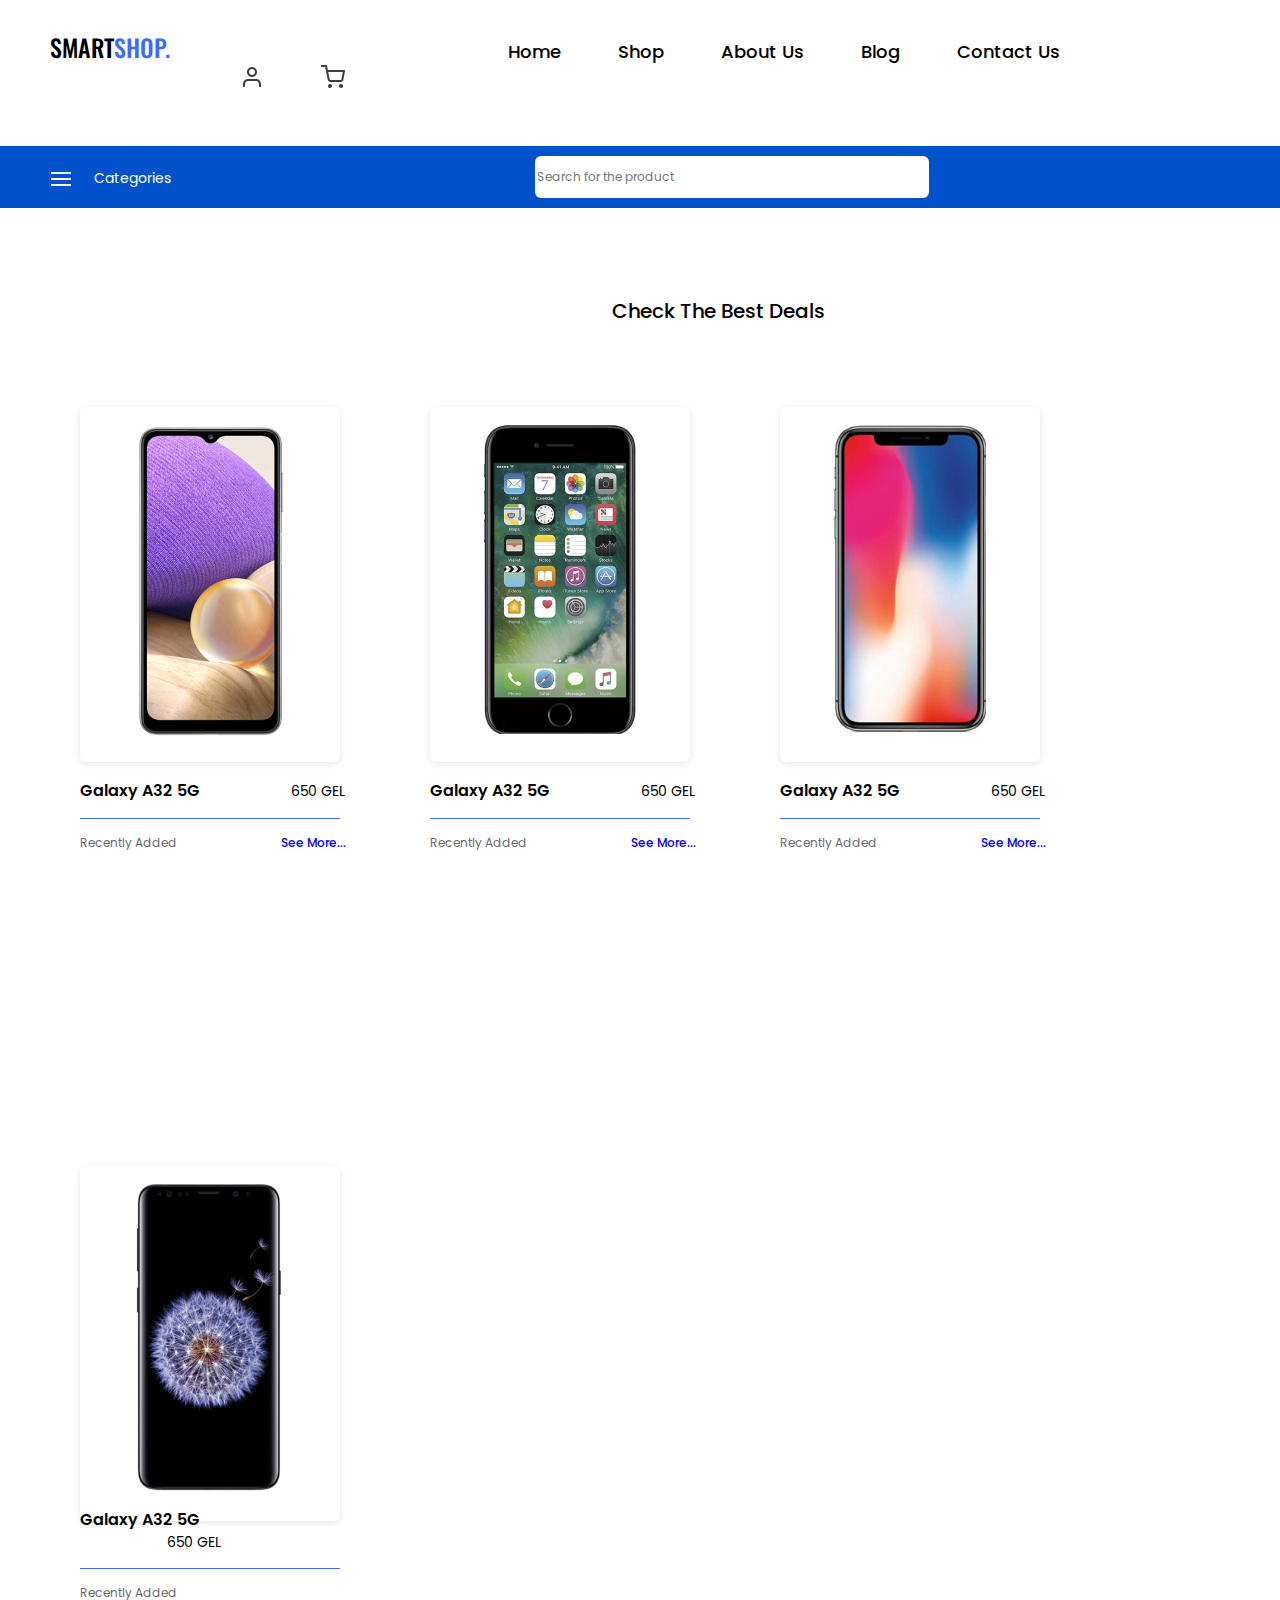
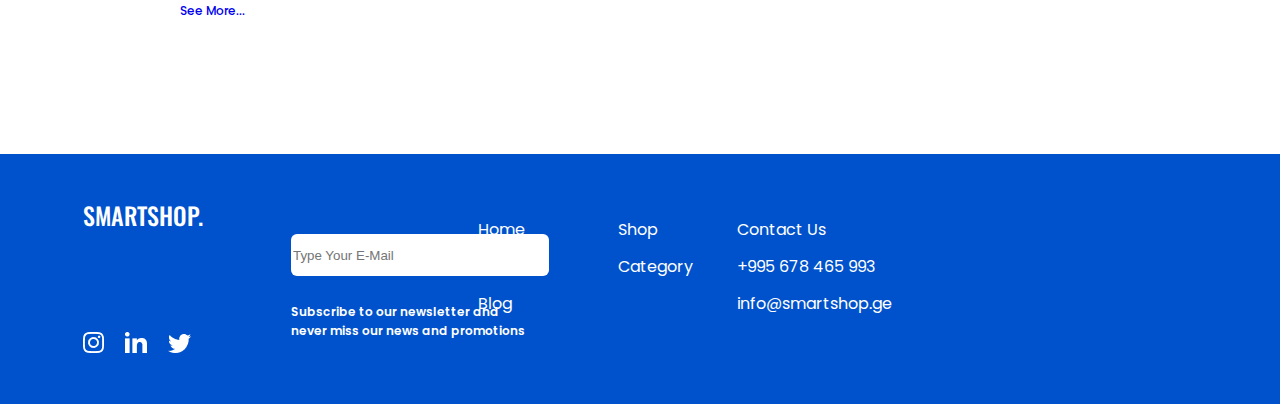
<file: index.html>
<!DOCTYPE html>
<html lang="en">
  <head>
    <meta charset="UTF-8" />
    <meta http-equiv="X-UA-Compatible" content="IE=edge" />
    <meta name="viewport" content="width=device-width, initial-scale=1.0" />
    <link rel="stylesheet" href="stats/css/reset.css" />
    <link rel="stylesheet" href="stats/css/style.css" />
    <title>Home Page</title>
  </head>
  <body>
    <section>
      <header>
        <nav>
          <ul class="navigation">
            <li class="logo">
              <a href="index.html"
                ><span style="color: black">SMART</span
                ><span style="color: #3f69ff">SHOP.</span>
              </a>
            </li>
            <li>
              <a href="index.html">Home</a>
            </li>
            <li>
              <a href="index.html">Shop</a>
            </li>
            <li>
              <a href="about.html">About Us</a>
            </li>
            <li>
              <a href="blog.html">Blog</a>
            </li>
            <li>
              <a href="contact.html">Contact Us</a>
            </li>
            <li class="icons-nav">
              <a href="index.html">
                <img src="stats/img/user.png" alt="user" />
              </a>
            </li>
            <li>
              <a href="index.html">
                <img src="stats/img/shopping-cart.png" alt="shopping cart" />
              </a>
            </li>
          </ul>
        </nav>
      </header>
    </section>

    <section class="blue-head">
      <div class="category-icon">
        <img src="stats/img/menu.png" alt="menu icon" />
      </div>
      <div class="category">
        <p>Categories</p>
      </div>
      <div class="searchbar">
        <input type="text" placeholder="Search for the product" />
      </div>
    </section>
    <section >
      <div class="container-title">
        <h3>Check The Best Deals</h3>
      </div>

      <div class="content">
        <div class="box">
          <div class="img-wrap">
            <div class="img-box first">
              <!-- <img src="stats/img/image 9.png" alt="samsung phone" /> -->
            </div>
          </div>

          <div class="description-box">
            <div class="phone-title">
              <h3>Galaxy A32 5G</h3>
            </div>
            <div class="phone-price">
              <p>650 GEL</p>
            </div>
            <div class="border"></div>
          </div>
          <div class="add-date">
            <p>Recently Added</p>
          </div>
          <div class="seemore">
            <a href="#">See More...</a>
          </div>
        </div>
        <div class="box">
          <div class="img-wrap">
            <div class="img-box second">
              <!-- <img src="stats/img/image 9.png" alt="samsung phone" /> -->
            </div>
          </div>
          <div class="description-box">
            <div class="phone-title">
              <h3>Galaxy A32 5G</h3>
            </div>
            <div class="phone-price">
              <p>650 GEL</p>
            </div>
            <div class="border"></div>
          </div>
          <div class="add-date">
            <p>Recently Added</p>
          </div>
          <div class="seemore">
            <a href="#">See More...</a>
          </div>
        </div>
        <div class="box">
          <div class="img-wrap">
            <div class="img-box third">
              <!-- <img src="stats/img/image 9.png" alt="samsung phone" /> -->
            </div>
          </div>
          <div class="description-box">
            <div class="phone-title">
              <h3>Galaxy A32 5G</h3>
            </div>
            <div class="phone-price">
              <p>650 GEL</p>
            </div>
            <div class="border"></div>
          </div>
          <div class="add-date">
            <p>Recently Added</p>
          </div>
          <div class="seemore">
            <a href="#">See More...</a>
          </div>
        </div>
        <div class="box">
          <div class="img-wrap">
            <div class="img-box fourth">
              <!-- <img src="stats/img/image 9.png" alt="samsung phone" /> -->
            </div>
            
          <div class="description-box">
            <div class="phone-title">
              <h3>Galaxy A32 5G</h3>
            </div>
            <div class="phone-price">
              <p>650 GEL</p>
            </div>
            <div class="border"></div>
          </div>
          <div class="add-date">
            <p>Recently Added</p>
          </div>
          <div class="seemore">
            <a href="#">See More...</a>
          </div>
        </div>
      </div>
    </section>
    <footer>
      <div class="footer-logo">
        <a href="index.html">SMARTSHOP.</a>
      </div>
      <div class="social-icons">
        <a href="#">
          <img src="stats/img/Instagram.png" alt="instagram" />
        </a>
        <a href="#">
          <img src="stats/img/Linkedin.png" alt="linkedin" />
        </a>
        <a href="#">
          <img src="stats/img/Twitter.png" alt="Twitter" />
        </a>
      </div>
      <div class="footer-navigation-1">
        <nav>
          <ul>
            <li>
              <a href="index.html">Home</a>
            </li>
            <li>
              <a href="about.html">About Us</a>
            </li>
            <li>
              <a href="blog.html">Blog</a>
            </li>
          </ul>
        </nav>
      </div>
      <div class="footer-navigation-2">
        <nav>
          <ul>
            <li>
              <a href="index.html">Shop</a>
            </li>
            <li>
              <a href="index.html">Category</a>
            </li>
          </ul>
        </nav>
      </div>
      <div class="footer-contact">
        <p>Contact Us</p>
        <p>+995 678 465 993</p>
        <p>info@smartshop.ge</p>
      </div>

      <div class="footer-input">
        <input type="text" placeholder="Type Your E-Mail" />
        <span>
          Subscribe to our newsletter and never miss our news and
          promotions</span
        >
      </div>
    </footer>
  </body>
</html>
</file>
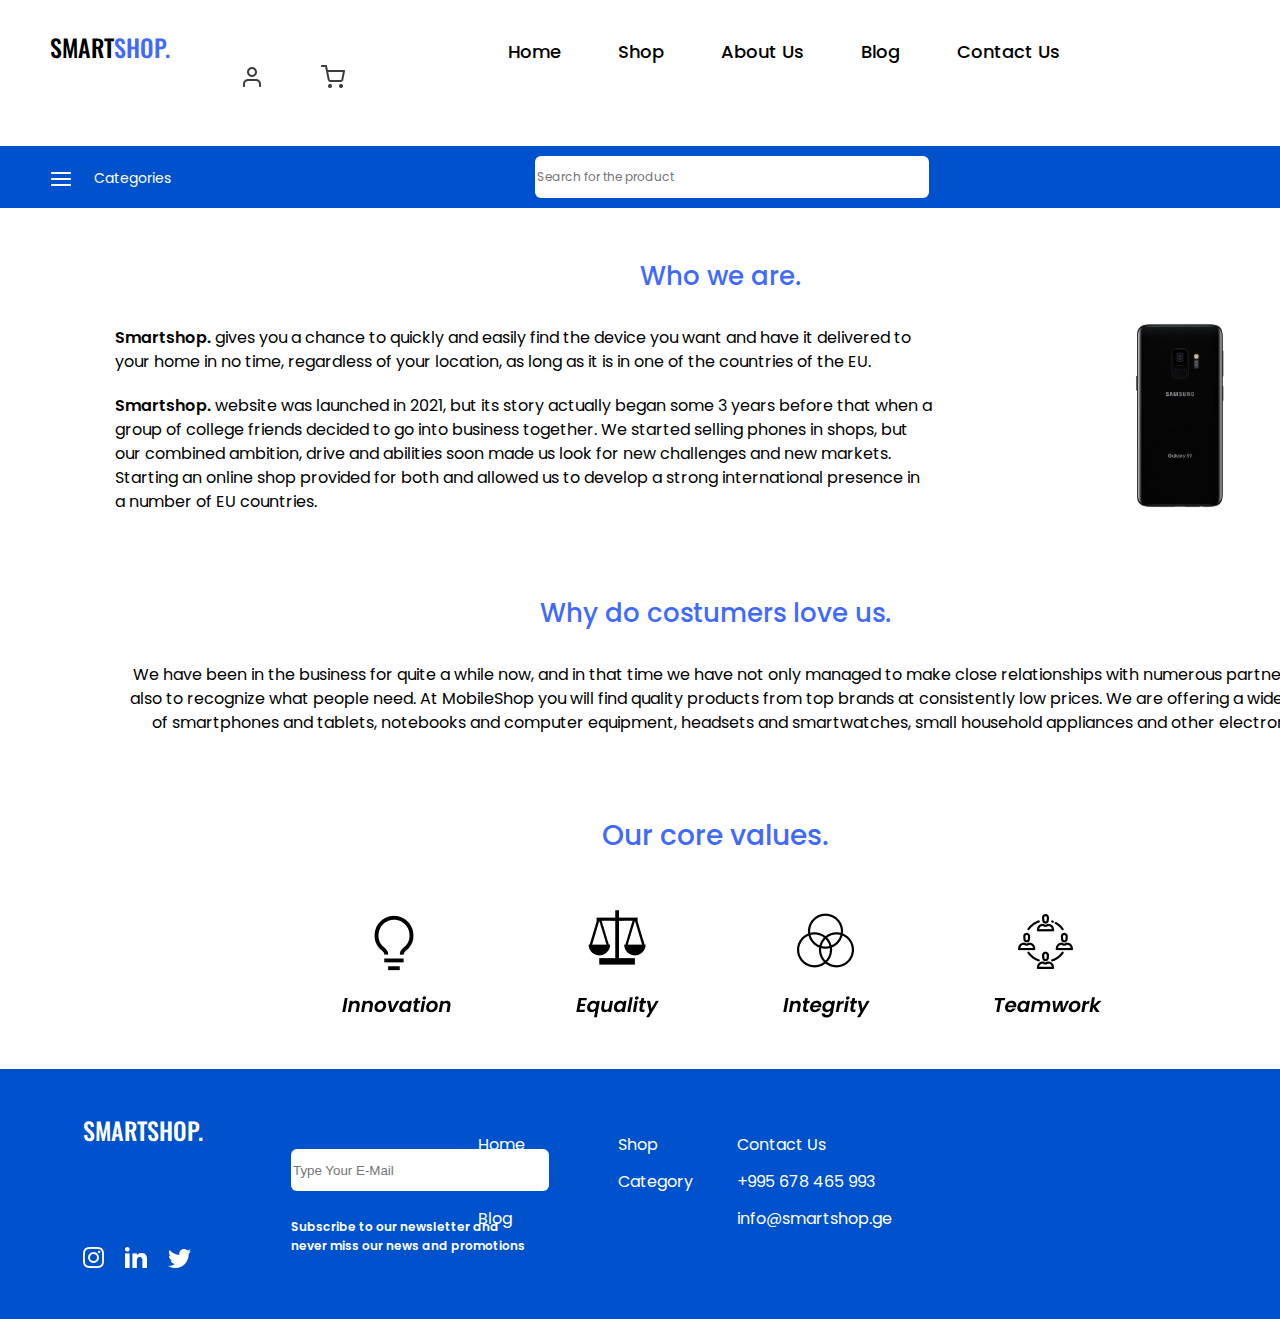
<file: about.html>
<!DOCTYPE html>
<html lang="en">
  <head>
    <meta charset="UTF-8" />
    <meta http-equiv="X-UA-Compatible" content="IE=edge" />
    <meta name="viewport" content="width=device-width, initial-scale=1.0" />
    <link rel="stylesheet" href="stats/css/reset.css" />
    <link rel="stylesheet" href="stats/css/style.css" />
    <title>About Us</title>
  </head>
  <body>
    <header>
      <nav>
        <ul class="navigation">
          <li class="logo">
            <a href="index.html"
              ><span style="color: black">SMART</span
              ><span style="color: #3f69ff">SHOP.</span>
            </a>
          </li>
          <li>
            <a href="index.html">Home</a>
          </li>
          <li>
            <a href="index.html">Shop</a>
          </li>
          <li>
            <a href="index.html">About Us</a>
          </li>
          <li>
            <a href="index.html">Blog</a>
          </li>
          <li>
            <a href="index.html">Contact Us</a>
          </li>
          <li class="icons-nav">
            <a href="index.html">
              <img src="stats/img/user.png" alt="user" />
            </a>
          </li>
          <li>
            <a href="index.html">
              <img src="stats/img/shopping-cart.png" alt="shopping cart" />
            </a>
          </li>
        </ul>
      </nav>
    </header>
    <section class="blue-head">
      <div class="category-icon">
        <img src="stats/img/menu.png" alt="menu icon" />
      </div>
      <div class="category">
        <p>Categories</p>
      </div>
      <div class="searchbar">
        <input type="text" placeholder="Search for the product" />
      </div>
    </section>
    <section class="container">
        <div class="about-title first">
          <h3>Who we are.</h3>
        </div>
        <div class="about-text">
<p> <span style="font-family: poppins-semibold;">Smartshop.</span> gives you a chance to quickly and easily find the device you want and have it delivered to your home in no time, regardless of your location, as long as it is in one of the countries of the EU. </p>

  <p>  <span style="font-family: poppins-semibold;">Smartshop.</span> website was launched in 2021, but its story actually began some 3 years before that when a group of college friends decided to go into business together. We started selling phones in shops, but our combined ambition, drive and abilities soon made us look for new challenges and new markets. Starting an online shop provided for both and allowed us to develop a strong international presence in a number of EU countries.</p>
        </div>
        <div class="about-img">
            <img src="stats/img/image 8.png" alt="phone img">
        </div>
        <div class="about-title second">
            <h3>Why do costumers love us.</h3>
          </div>
          <div class="why-text">
<p>We have been in the business for quite a while now, and in that time we have not only managed to make close relationships with numerous partners, but also to recognize what people need. At MobileShop you will find quality products from top brands at consistently low prices. We are offering a wide range of smartphones and tablets, notebooks and computer equipment, headsets and smartwatches, small household appliances and other electronics.</p>
          </div>
          <div class="about-title third">
            <h3>Our core values.</h3>
          </div>
          <div class="core-values">
            <img src="stats/img/Core values.png" alt="core values">
          </div>

          <footer>
            <div class="footer-logo">
              <a href="index.html">SMARTSHOP.</a>
            </div>
            <div class="social-icons">
              <a href="#">
                <img src="stats/img/Instagram.png" alt="instagram" />
              </a>
              <a href="#">
                <img src="stats/img/Linkedin.png" alt="linkedin" />
              </a>
              <a href="#">
                <img src="stats/img/Twitter.png" alt="Twitter" />
              </a>
            </div>
            <div class="footer-navigation-1">
              <nav>
                <ul>
                  <li>
                    <a href="index.html">Home</a>
                  </li>
                  <li>
                    <a href="about.html">About Us</a>
                  </li>
                  <li>
                    <a href="blog.html">Blog</a>
                  </li>
                </ul>
              </nav>
            </div>
            <div class="footer-navigation-2">
              <nav>
                <ul>
                  <li>
                    <a href="index.html">Shop</a>
                  </li>
                  <li>
                    <a href="index.html">Category</a>
                  </li>
                </ul>
              </nav>
            </div>
            <div class="footer-contact">
              <p>Contact Us</p>
              <p>+995 678 465 993</p>
              <p>info@smartshop.ge</p>
            </div>
      
            <div class="footer-input">
              <input type="text" placeholder="Type Your E-Mail" />
              <span>
                Subscribe to our newsletter and never miss our news and
                promotions</span
              >
            </div>
          </footer>
   
  </body>
</html>
</file>
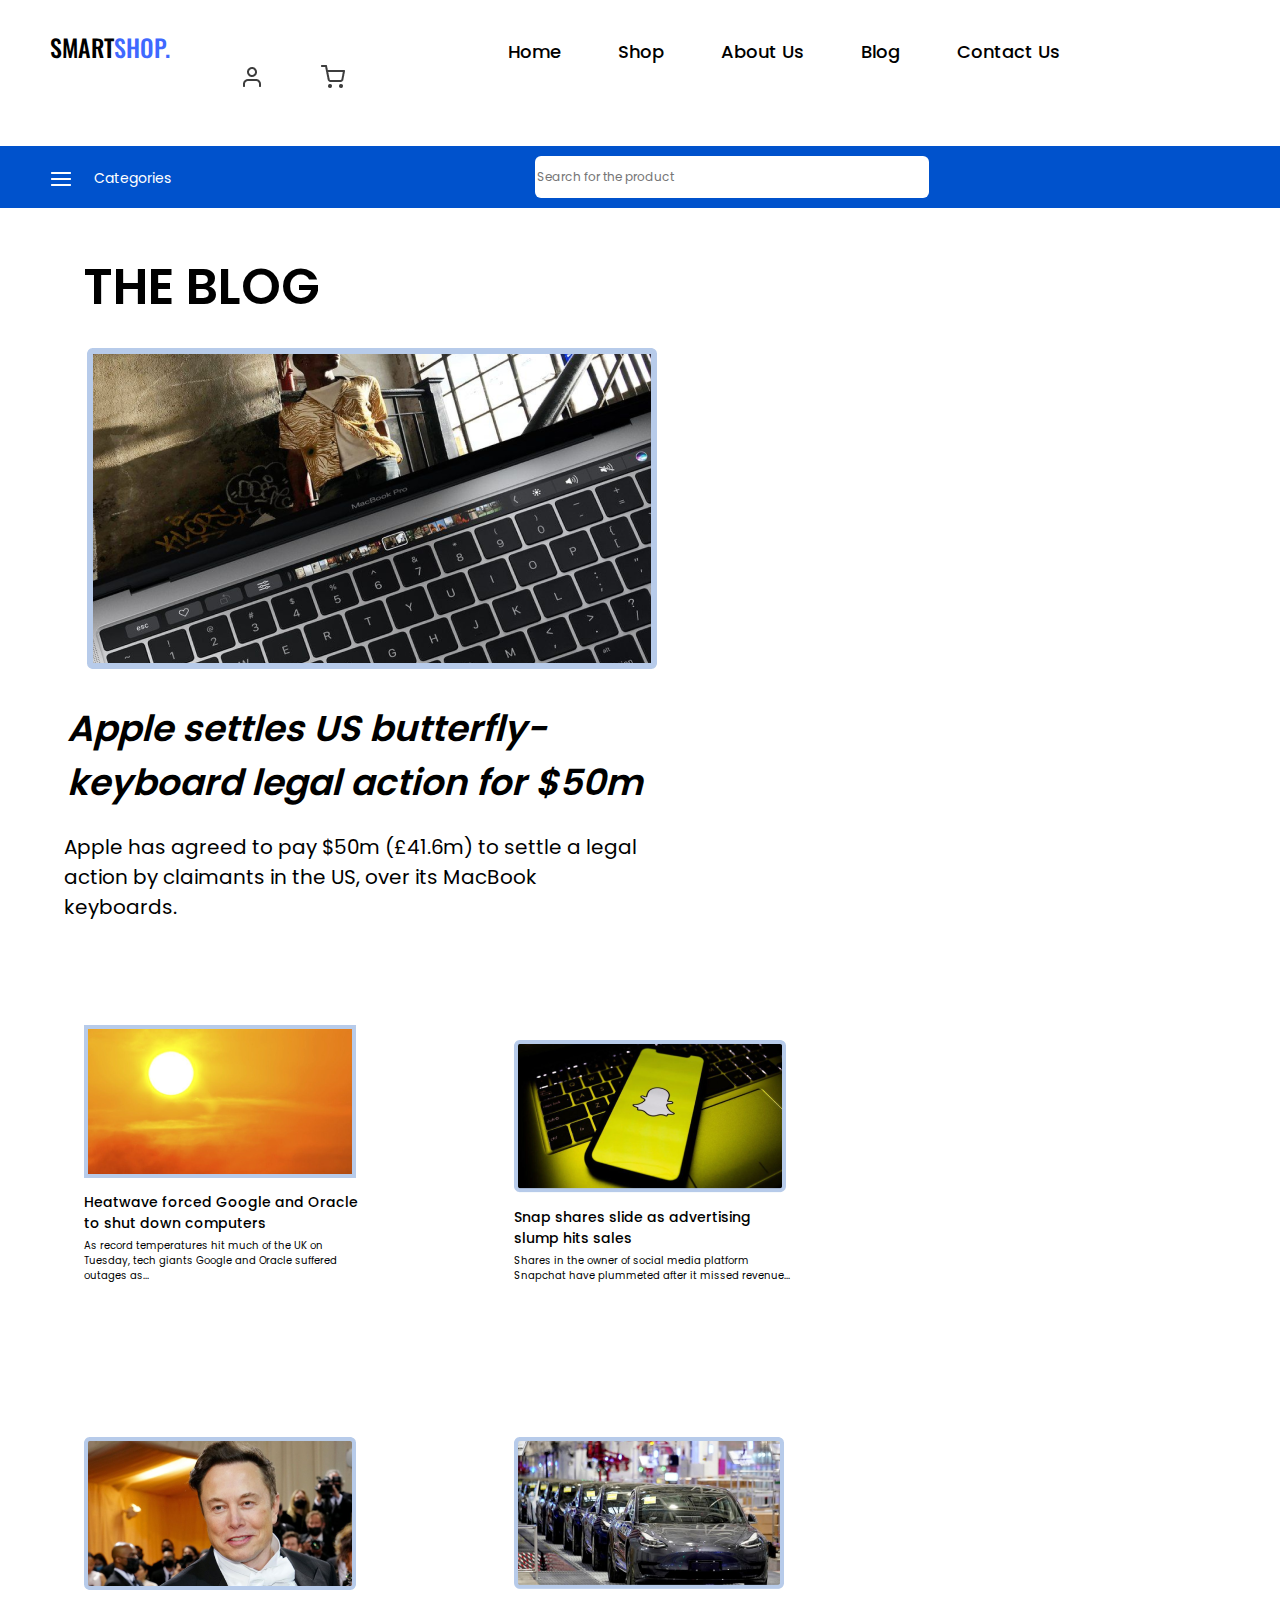
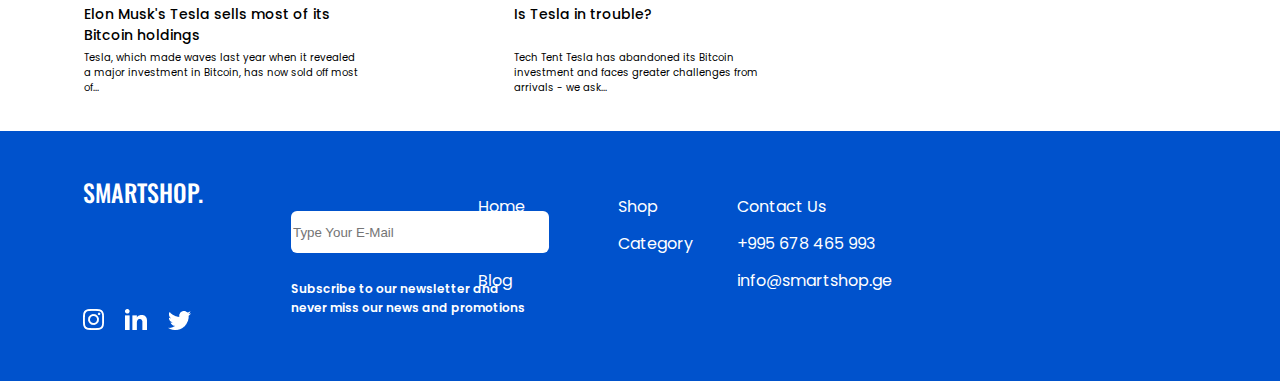
<file: blog.html>
<!DOCTYPE html>
<html lang="en">
  <head>
    <meta charset="UTF-8" />
    <meta http-equiv="X-UA-Compatible" content="IE=edge" />
    <meta name="viewport" content="width=device-width, initial-scale=1.0" />
    <link rel="stylesheet" href="stats/css/reset.css" />
    <link rel="stylesheet" href="stats/css/style.css" />
    <title>Blog</title>
  </head>
  <body>
    <header>
      <nav>
        <ul class="navigation">
          <li class="logo">
            <a href="index.html"
              ><span style="color: black">SMART</span
              ><span style="color: #3f69ff">SHOP.</span>
            </a>
          </li>
          <li>
            <a href="index.html">Home</a>
          </li>
          <li>
            <a href="index.html">Shop</a>
          </li>
          <li>
            <a href="about.html">About Us</a>
          </li>
          <li>
            <a href="blog.html">Blog</a>
          </li>
          <li>
            <a href="index.html">Contact Us</a>
          </li>
          <li class="icons-nav">
            <a href="index.html">
              <img src="stats/img/user.png" alt="user" />
            </a>
          </li>
          <li>
            <a href="index.html">
              <img src="stats/img/shopping-cart.png" alt="shopping cart" />
            </a>
          </li>
        </ul>
      </nav>
    </header>
    <section class="blue-head">
      <div class="category-icon">
        <img src="stats/img/menu.png" alt="menu icon" />
      </div>
      <div class="category">
        <p>Categories</p>
      </div>
      <div class="searchbar">
        <input type="text" placeholder="Search for the product" />
      </div>
    </section>
    <section>
      <div class="blog-title">
        <h2>THE BLOG</h2>
      </div>
      <div class="highlight">
        <div class="highlight-img">
          <img src="stats/img/image 11.png" alt="keyboard" />
        </div>
        <div class="highlight-text">
          <h3>Apple settles US butterfly-keyboard legal action for $50m</h3>
          <p>
            Apple has agreed to pay $50m (£41.6m) to settle a legal action by
            claimants in the US, over its MacBook keyboards.
          </p>
        </div>
      </div>
      <div class="blogs-wrapper">
        <div class="blogs">
          <div class="blogs-img">
            <img src="stats/img/image 14.png" alt="sunset" />
          </div>
          <div class="blogs-text">
            <h3>Heatwave forced Google and Oracle to shut down computers</h3>
            <p>
              As record temperatures hit much of the UK on Tuesday, tech giants
              Google and Oracle suffered outages as...
            </p>
          </div>
        </div>
        <div class="blogs">
          <div class="blogs-img">
            <img src="stats/img/image 13.png" alt="snapchat" />
          </div>
          <div class="blogs-text">
            <h3>Snap shares slide as advertising slump hits sales</h3>
            <p>
              Shares in the owner of social media platform Snapchat have
              plummeted after it missed revenue...
            </p>
          </div>
        </div>
        <div class="blogs">
          <div class="blogs-img">
            <img src="stats/img/image 15.png" alt="sunset" />
          </div>
          <div class="blogs-text">
            <h3>Elon Musk's Tesla sells most of its Bitcoin holdings</h3>
            <p>
              Tesla, which made waves last year when it revealed a major
              investment in Bitcoin, has now sold off most of...
            </p>
          </div>
        </div>
        <div class="blogs">
          <div class="blogs-img">
            <img src="stats/img/image 12.png" alt="cars" />
          </div>
          <div class="blogs-text">
            <h3>Is Tesla in trouble?</h3>
            <p>
              Tech Tent Tesla has abandoned its Bitcoin investment and faces
              greater challenges from arrivals - we ask...
            </p>
          </div>
        </div>
      </div>
    </section>
    <footer>
      <div class="footer-logo">
        <a href="index.html">SMARTSHOP.</a>
      </div>
      <div class="social-icons">
        <a href="#">
          <img src="stats/img/Instagram.png" alt="instagram" />
        </a>
        <a href="#">
          <img src="stats/img/Linkedin.png" alt="linkedin" />
        </a>
        <a href="#">
          <img src="stats/img/Twitter.png" alt="Twitter" />
        </a>
      </div>
      <div class="footer-navigation-1">
        <nav>
          <ul>
            <li>
              <a href="index.html">Home</a>
            </li>
            <li>
              <a href="about.html">About Us</a>
            </li>
            <li>
              <a href="blog.html">Blog</a>
            </li>
          </ul>
        </nav>
      </div>
      <div class="footer-navigation-2">
        <nav>
          <ul>
            <li>
              <a href="index.html">Shop</a>
            </li>
            <li>
              <a href="index.html">Category</a>
            </li>
          </ul>
        </nav>
      </div>
      <div class="footer-contact">
        <p>Contact Us</p>
        <p>+995 678 465 993</p>
        <p>info@smartshop.ge</p>
      </div>

      <div class="footer-input">
        <input type="text" placeholder="Type Your E-Mail" />
        <span>
          Subscribe to our newsletter and never miss our news and
          promotions</span
        >
      </div>
    </footer>
  </body>
</html>
</file>
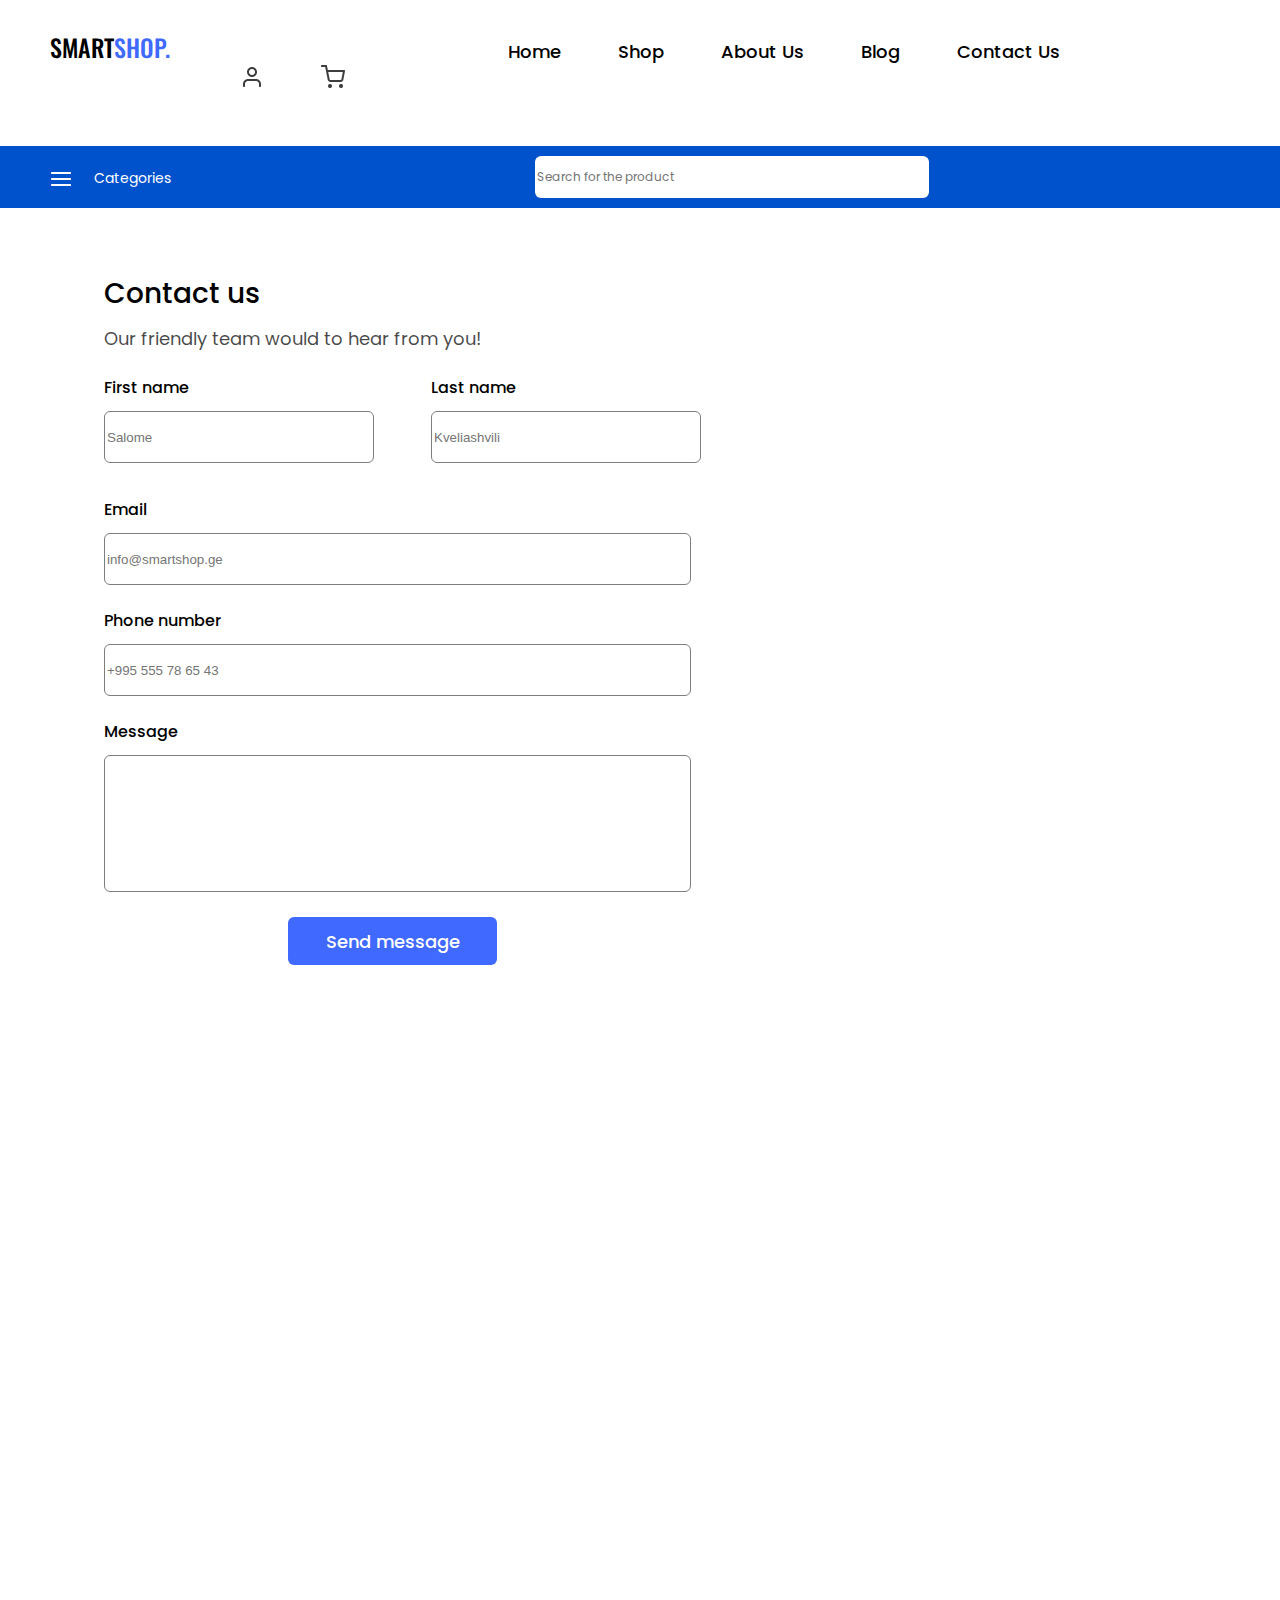
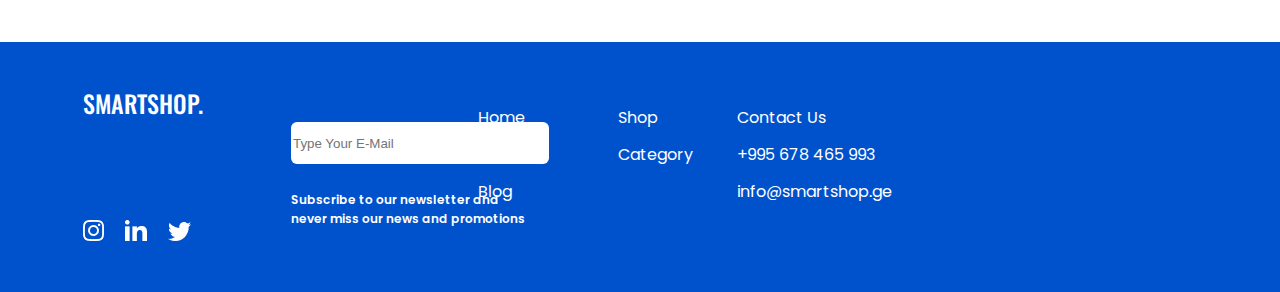
<file: contact.html>
<!DOCTYPE html>
<html lang="en">
  <head>
    <meta charset="UTF-8" />
    <meta http-equiv="X-UA-Compatible" content="IE=edge" />
    <meta name="viewport" content="width=device-width, initial-scale=1.0" />
    <link rel="stylesheet" href="stats/css/reset.css" />
    <link rel="stylesheet" href="stats/css/style.css" />
    <title>Contact Page</title>
  </head>
  <body>
    <header>
      <nav>
        <ul class="navigation">
          <li class="logo">
            <a href="index.html"
              ><span style="color: black">SMART</span
              ><span style="color: #3f69ff">SHOP.</span>
            </a>
          </li>
          <li>
            <a href="index.html">Home</a>
          </li>
          <li>
            <a href="index.html">Shop</a>
          </li>
          <li>
            <a href="about.html">About Us</a>
          </li>
          <li>
            <a href="blog.html">Blog</a>
          </li>
          <li>
            <a href="contact.html">Contact Us</a>
          </li>
          <li class="icons-nav">
            <a href="index.html">
              <img src="stats/img/user.png" alt="user" />
            </a>
          </li>
          <li>
            <a href="index.html">
              <img src="stats/img/shopping-cart.png" alt="shopping cart" />
            </a>
          </li>
        </ul>
      </nav>
    </header>
    <section class="blue-head">
      <div class="category-icon">
        <img src="stats/img/menu.png" alt="menu icon" />
      </div>
      <div class="category">
        <p>Categories</p>
      </div>
      <div class="searchbar">
        <input type="text" placeholder="Search for the product" />
      </div>
    </section>
    <section>
      <div class="contact-title">
        <h2>Contact us</h2>
        <p>Our friendly team would to hear from you!</p>
      </div>

      <div class="form-wrap">
        <div class="name">
          <p>First name</p>
          <input type="text" placeholder="Salome" />
        </div>
        <div class="last">
          <p>Last name</p>
          <input type="text" placeholder="Kveliashvili" />
        </div>
        <div class="email">
          <p>Email</p>
          <input type="text" placeholder="info@smartshop.ge" />
        </div>
        <div class="phone">
          <p>Phone number</p>
          <input type="text" placeholder="+995 555 78 65 43" />
        </div>
        <div class="message">
          <p>Message</p>
          <input type="text" placeholder="" />
        </div>
        <div class="button-form">
          <button>Send message</button>
        </div>
      </div>
      <div class="map">
        <iframe
          src="https://www.google.com/maps/embed?pb=!1m14!1m12!1m3!1d23829.941272485168!2d44.8703534!3d41.7044908!2m3!1f0!2f0!3f0!3m2!1i1024!2i768!4f13.1!5e0!3m2!1sen!2sge!4v1676658388148!5m2!1sen!2sge"
          width="600"
          height="450"
          style="border: 0"
          allowfullscreen=""
          loading="lazy"
          referrerpolicy="no-referrer-when-downgrade"
        ></iframe>
      </div>
    </section>
    <footer>
      <div class="footer-logo">
        <a href="index.html">SMARTSHOP.</a>
      </div>
      <div class="social-icons">
        <a href="#">
          <img src="stats/img/Instagram.png" alt="instagram" />
        </a>
        <a href="#">
          <img src="stats/img/Linkedin.png" alt="linkedin" />
        </a>
        <a href="#">
          <img src="stats/img/Twitter.png" alt="Twitter" />
        </a>
      </div>
      <div class="footer-navigation-1">
        <nav>
          <ul>
            <li>
              <a href="index.html">Home</a>
            </li>
            <li>
              <a href="about.html">About Us</a>
            </li>
            <li>
              <a href="blog.html">Blog</a>
            </li>
          </ul>
        </nav>
      </div>
      <div class="footer-navigation-2">
        <nav>
          <ul>
            <li>
              <a href="index.html">Shop</a>
            </li>
            <li>
              <a href="index.html">Category</a>
            </li>
          </ul>
        </nav>
      </div>
      <div class="footer-contact">
        <p>Contact Us</p>
        <p>+995 678 465 993</p>
        <p>info@smartshop.ge</p>
      </div>

      <div class="footer-input">
        <input type="text" placeholder="Type Your E-Mail" />
        <span>
          Subscribe to our newsletter and never miss our news and
          promotions</span
        >
      </div>
    </footer>
  </body>
</html>
</file>
<file: stats/css/style.css>
@font-face {
  font-family: oswald-medium;
  src: url(../font/Oswald-Medium.ttf);
}

@font-face {
  font-family: poppins-medium;
  src: url(../font/Poppins-Medium.ttf);
}

@font-face {
  font-family: poppins-regular;
  src: url(../font/Poppins-Regular.ttf);
}

@font-face {
  font-family: poppins-semibold;
  src: url(../font/Poppins-SemiBold.ttf);
}

a {
  text-decoration: unset;
}

.navigation li {
  display: inline;
  margin-right: 52px;
  font-family: poppins-medium;
  font-size: 18px;
  line-height: 27px;
}
.navigation a {
  color: black;
}

.navigation {
  margin-top: 30px;
  margin-bottom: 50px;
}

.logo {
  margin-left: 50px;
  padding-right: 280px;
}

.logo a {
  font-family: oswald-medium;
  font-size: 24px;
  line-height: 35px;
}

.icons-nav {
  margin-left: 240px;
}

.blue-head {
  height: 62px;
  background-color: #0052cc;
}

.category-icon {
  display: inline-block;
  margin-top: 21px;
  margin-left: 49px;
}

.category {
  display: inline-block;
  vertical-align: top;
  margin-top: 22px;
  margin-left: 17px;
  font-family: poppins-regular;
  font-size: 14px;
  line-height: 21px;
}

.category p {
  color: white;
}

.searchbar {
  display: inline-block;
  margin-left: 360px;
}

.searchbar input {
  width: 390px;
  height: 40px;
  vertical-align: top;
  margin-top: -22px;
  border-radius: 6px;
  border-style: hidden;
  background-color: white;
  font-family: poppins-regular;
  font-size: 12px;
  line-height: 18px;
}

.container {
  height: 858px;
}

.container-title {
  margin-left: 612px;
  margin-top: 88px;
  font-family: poppins-medium;
  font-size: 20px;
  line-height: 30px;
}

.box {
  display: inline-block;
  margin-left: 80px;
  margin-top: 81px;
  margin-bottom: 233px;
}

.img-wrap {
  width: 260px;
  height: 340px;
  background-color: rgba(255, 255, 255, 0.1);
  box-shadow: 0px 2px 6px rgba(161, 161, 161, 0.25);
  border-radius: 6px;
  padding-top: 15px;
}

.img-box.first {
  width: 152px;
  height: 316px;
  background-image: url(../img/image\ 9.png);
  margin-left: 54px;
}

.img-box.first:hover {
  width: 152px;
  height: 316px;
  background-image: url(../img/image\ 2.png);
  margin-left: 54px;
}

.img-box.second {
  width: 152px;
  height: 316px;
  background-image: url(../img/image\ 3.png);
  margin-left: 54px;
}
.img-box.second:hover {
  width: 152px;
  height: 316px;
  background-image: url(../img/image\ 4.png);
  margin-left: 54px;
}

.img-box.third {
  width: 152px;
  height: 316px;
  background-image: url(../img/image\ 10.png);
  margin-left: 54px;
}

.img-box.third:hover {
  width: 155px;
  height: 316px;
  background-image: url(../img/image\ 6.png);
  margin-left: 54px;
}

.img-box.fourth {
  width: 152px;
  height: 310px;
  background-image: url(../img/image\ 7.png);
  margin-left: 54px;
}

.img-box.fourth:hover {
  width: 150px;
  height: 310px;
  background-image: url(../img/image\ 8.png);
  margin-left: 54px;
}

.description-box {
  margin-top: 17px;
}

.phone-title {
  display: inline-block;
  font-family: poppins-semibold;
  font-size: 16px;
  line-height: 24px;
}

.phone-price {
  display: inline-block;
  margin-left: 87px;
  font-family: poppins-regular;
  font-size: 14px;
  line-height: 21px;
}

.border {
  border-bottom: 1px solid #3f69ff;
  width: 260px;
  margin-top: 15px;
  margin-bottom: 15px;
}

.add-date {
  display: inline-block;
  font-family: poppins-regular;
  font-size: 12px;
  line-height: 18px;
  color: #6a6a6a;
}

.seemore {
  display: inline-block;
  margin-left: 100px;
  font-family: poppins-medium;
  font-size: 12px;
  line-height: 18px;
}

footer {
  height: 250px;
  background-color: #0052cc;
}

.footer-logo a {
  margin-left: 83px;
  margin-top: 44px;
  display: inline-block;
  font-family: oswald-medium;
  font-size: 24px;
  line-height: 35px;
  color: white;
}

.social-icons {
  margin-left: 83px;
  margin-top: 99px;
}
.social-icons a {
  margin-right: 17px;
}

.footer-navigation-1 {
  display: inline-block;
  margin-left: 478px;
  vertical-align: top;
  margin-top: -138px;
  font-family: poppins-regular;
  font-size: 16px;
  line-height: 24px;
}

.footer-navigation-1 a {
  color: white;
}

.footer-navigation-1 li {
  margin-bottom: 13px;
}

.footer-navigation-2 {
  display: inline-block;
  vertical-align: top;
  margin-left: 65px;
  margin-top: -138px;
  font-family: poppins-regular;
  font-size: 16px;
  line-height: 24px;
}

.footer-navigation-2 a {
  color: white;
}

.footer-navigation-2 li {
  margin-bottom: 13px;
}

.footer-contact {
  display: inline-block;
  vertical-align: top;
  margin-left: 40px;
  margin-top: -138px;
  font-family: poppins-regular;
  font-size: 16px;
  line-height: 24px;
}

.footer-contact p {
  margin-bottom: 13px;
  color: white;
}

.footer-input {
  display: inline-block;
  vertical-align: top;
  margin-top: -138px;
  margin-left: 291px;
}

.footer-input input {
  width: 254px;
  height: 40px;
  border-radius: 6px;
  border-style: hidden;
}

.footer-input span {
  display: block;
  width: 235px;
  margin-top: 26px;
  font-family: poppins-semibold;
  font-size: 12px;
  line-height: 19px;
  color: white;
}

.about-title.first {
  margin-left: 640px;
  margin-top: 49px;
  font-family: poppins-medium;
  font-size: 26px;
  line-height: 39px;
  color: #3f69ff;
}

.about-title.second {
  margin-left: 540px;
  margin-top: 74px;
  font-family: poppins-medium;
  font-size: 26px;
  line-height: 39px;
  color: #3f69ff;
}

.about-title.third {
  margin-left: 602px;
  margin-top: 74px;
  font-family: poppins-medium;
  font-size: 28px;
  line-height: 42px;
  color: #3f69ff;
}

.about-text {
  width: 817px;
  height: 194px;
  margin-left: 115px;
  margin-top: 30px;
  font-family: poppins-regular;
  font-size: 16px;
  line-height: 24px;
  display: inline-block;
}
.about-text p {
  margin-bottom: 20px;
}

.about-img {
  display: inline-block;
  vertical-align: top;
  margin-left: 199px;
  margin-top: 27px;
}

.about-img img {
  height: 185px;
  width: 89px;
}

.why-text {
  width: 1223px;
  height: 78px;
  text-align: center;
  margin-left: 120px;
  margin-top: 30px;
  font-family: poppins-regular;
  font-size: 16px;
  line-height: 24px;
}

.core-values {
  margin-left: 342px;
  margin-top: 49px;
  margin-bottom: 46px;
}

.blog-title {
  font-family: poppins-semibold;
  font-size: 50px;
  line-height: 75px;
  margin-left: 83px;
  margin-top: 41px;
}

.highlight-img {
  display: inline-block;
  margin-left: 87px;
  margin-top: 24px;
  width: 570px;
  height: 321px;
}

.highlight-text {
  display: inline-block;
  vertical-align: top;
  margin-top: 30px;
}

.highlight-text h3 {
  font-family: poppins-semibold;
  font-style: italic;
  width: 615px;
  height: 114px;
  font-size: 36px;
  line-height: 54px;
  margin-bottom: 16px;
  margin-left: 67px;
}

.highlight-text p {
  font-family: poppins-regular;
  font-size: 20px;
  line-height: 30px;
  width: 579px;
  height: 90px;
  margin-left: 64px;
}

.blogs {
  display: inline-block;
  padding-right: 62px;
  margin-left: 84px;
  margin-top: 103px;
  margin-bottom: 51px;
}

.blogs-img {
  width: 272px;
  height: 153px;
  display: block;
}
.blogs-text {
  display: block;
}

.blogs-text h3 {
  width: 280px;
  height: 36px;
  font-family: poppins-medium;
  font-size: 14px;
  line-height: 21px;
  margin-top: 14px;
}

.blogs-text p {
  width: 276px;
  height: 30px;
  font-family: poppins-regular;
  font-size: 10px;
  line-height: 15px;
  margin-top: 10px;
}

.contact-title {
  margin-left: 104px;
  margin-top: 65px;
}

.contact-title h2 {
  font-family: poppins-medium;
  font-size: 28px;
  line-height: 42px;
  margin-bottom: 10px;
}

.contact-title p {
  font-family: poppins-regular;
  font-size: 18px;
  line-height: 27px;
  color: #000000b8;
}

.form-wrap {
  margin-left: 104px;
  display: inline-block;
}

.name {
  font-family: poppins-medium;
  font-size: 16px;
  line-height: 24px;
  margin-bottom: 11px;
  margin-top: 24px;
  display: inline-block;
}

.name input {
  width: 264px;
  height: 48px;
  border: 1px solid #7e7e7e;
  border-radius: 6px;
  margin-top: 11px;
}

.last {
  font-family: poppins-medium;
  font-size: 16px;
  line-height: 24px;
  margin-bottom: 11px;
  margin-top: 24px;
  display: inline-block;
  margin-left: 53px;
}

.last input {
  width: 264px;
  height: 48px;
  border: 1px solid #7e7e7e;
  border-radius: 6px;
  margin-top: 11px;
}

.email {
  font-family: poppins-medium;
  font-size: 16px;
  line-height: 24px;
  margin-bottom: 11px;
  margin-top: 24px;
}

.email input {
  width: 581px;
  height: 48px;
  border: 1px solid #7e7e7e;
  border-radius: 6px;
  margin-top: 11px;
}
.phone {
  font-family: poppins-medium;
  font-size: 16px;
  line-height: 24px;
  margin-bottom: 11px;
  margin-top: 24px;
}

.phone input {
  width: 581px;
  height: 48px;
  border: 1px solid #7e7e7e;
  border-radius: 6px;
  margin-top: 11px;
}

.message {
  font-family: poppins-medium;
  font-size: 16px;
  line-height: 24px;
  margin-bottom: 11px;
  margin-top: 24px;
}

.message input {
  width: 581px;
  height: 133px;
  border: 1px solid #7e7e7e;
  border-radius: 6px;
  margin-top: 11px;
}

.button-form {
  margin-top: 25px;
  margin-left: 184px;
  margin-bottom: 112px;
}

.button-form button {
  width: 209px;
  height: 48px;
  background-color: #3f69ff;
  border-style: none;
  border-radius: 6px;
  font-family: poppins-medium;
  color: white;
  font-size: 18px;
  line-height: 27px;
}

.map {
  display: inline-block;
  vertical-align: top;
  margin-left: 99px;
}

.map iframe {
  width: 590px;
  height: 562px;
  border-radius: 6px;
}
</file>
